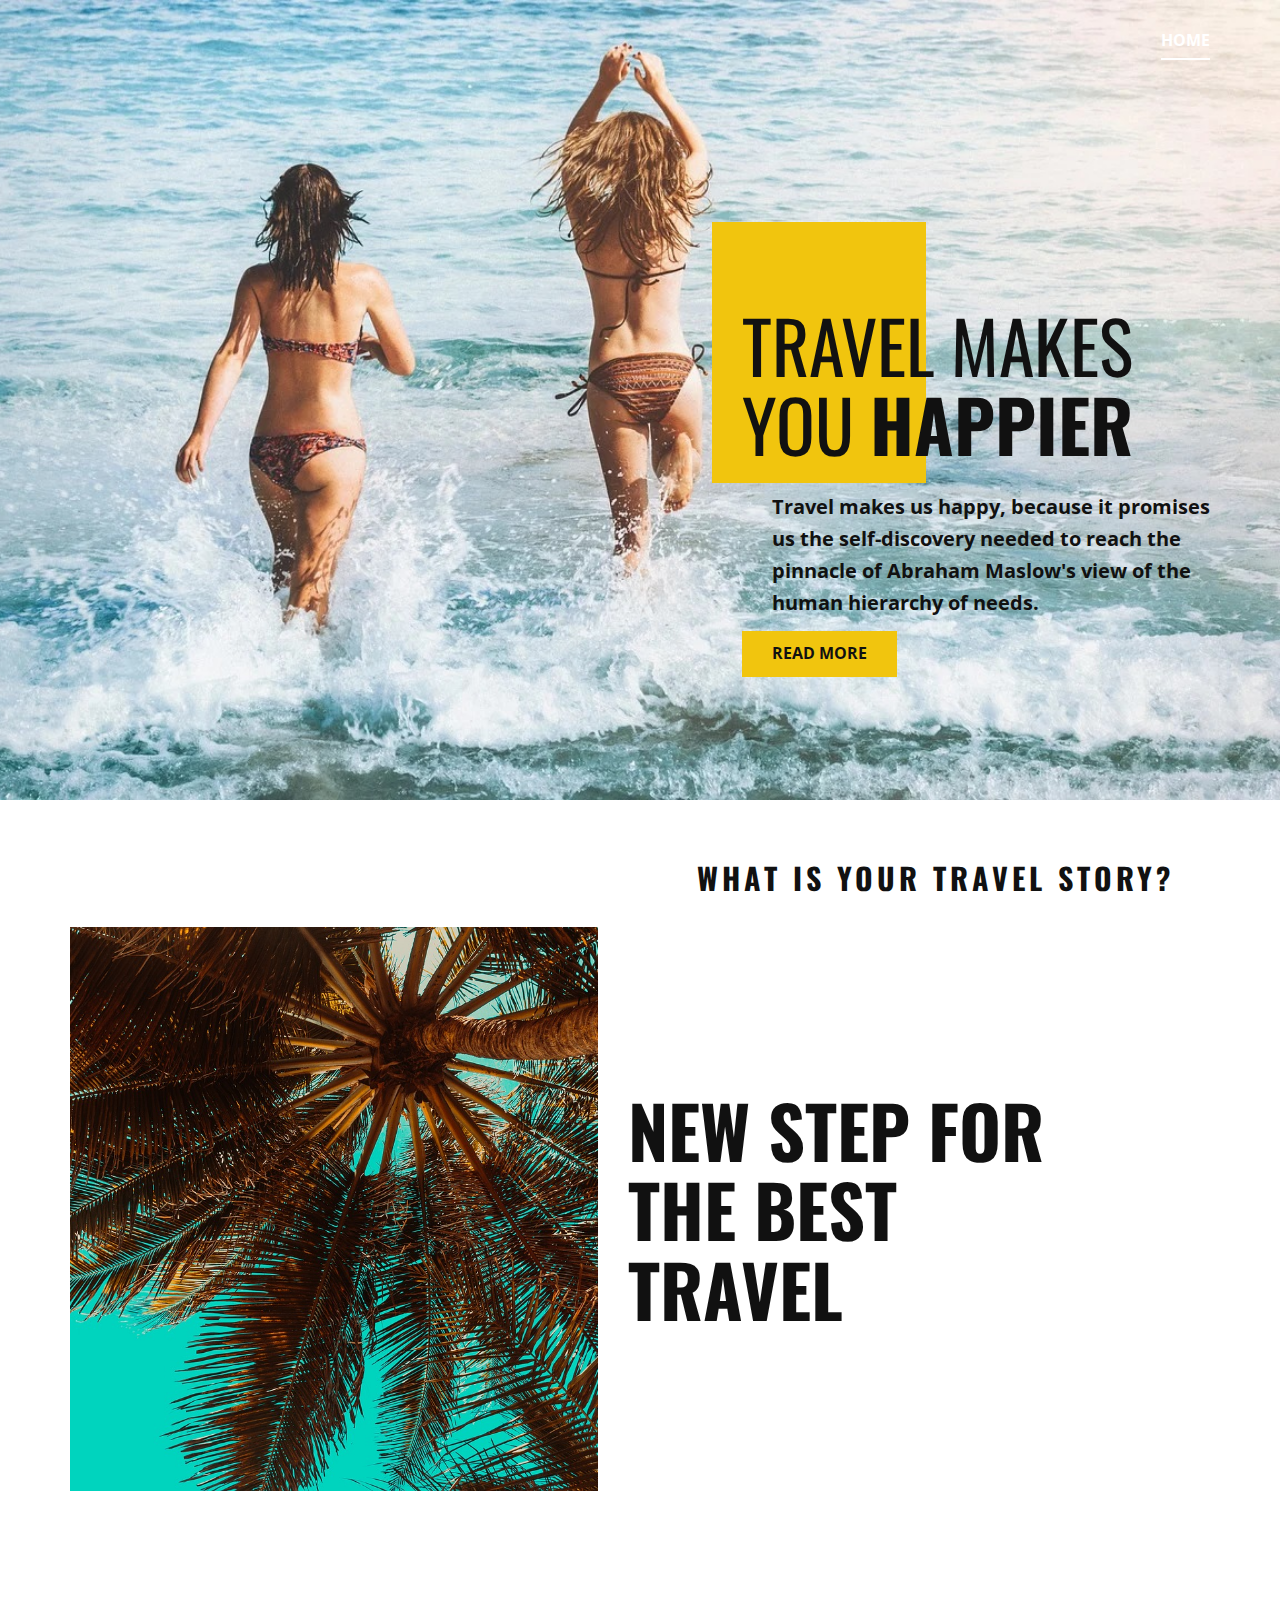
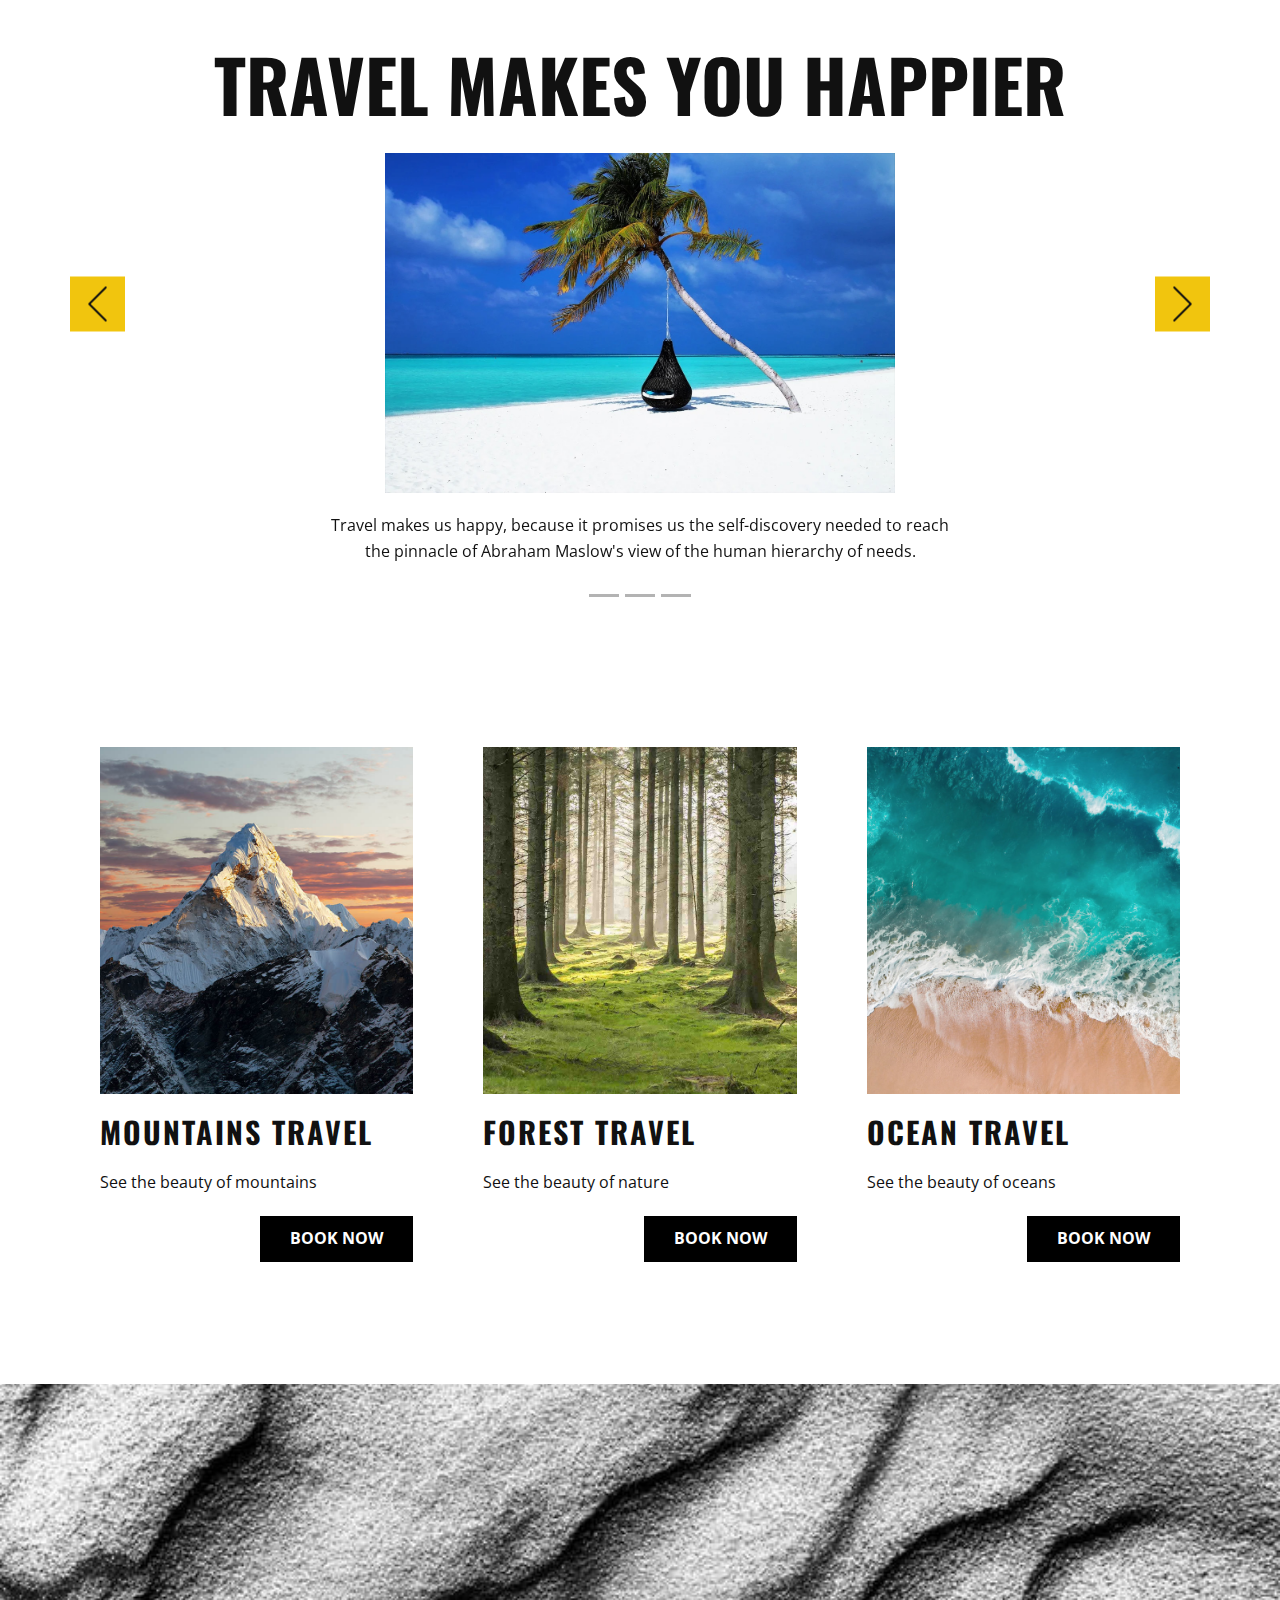
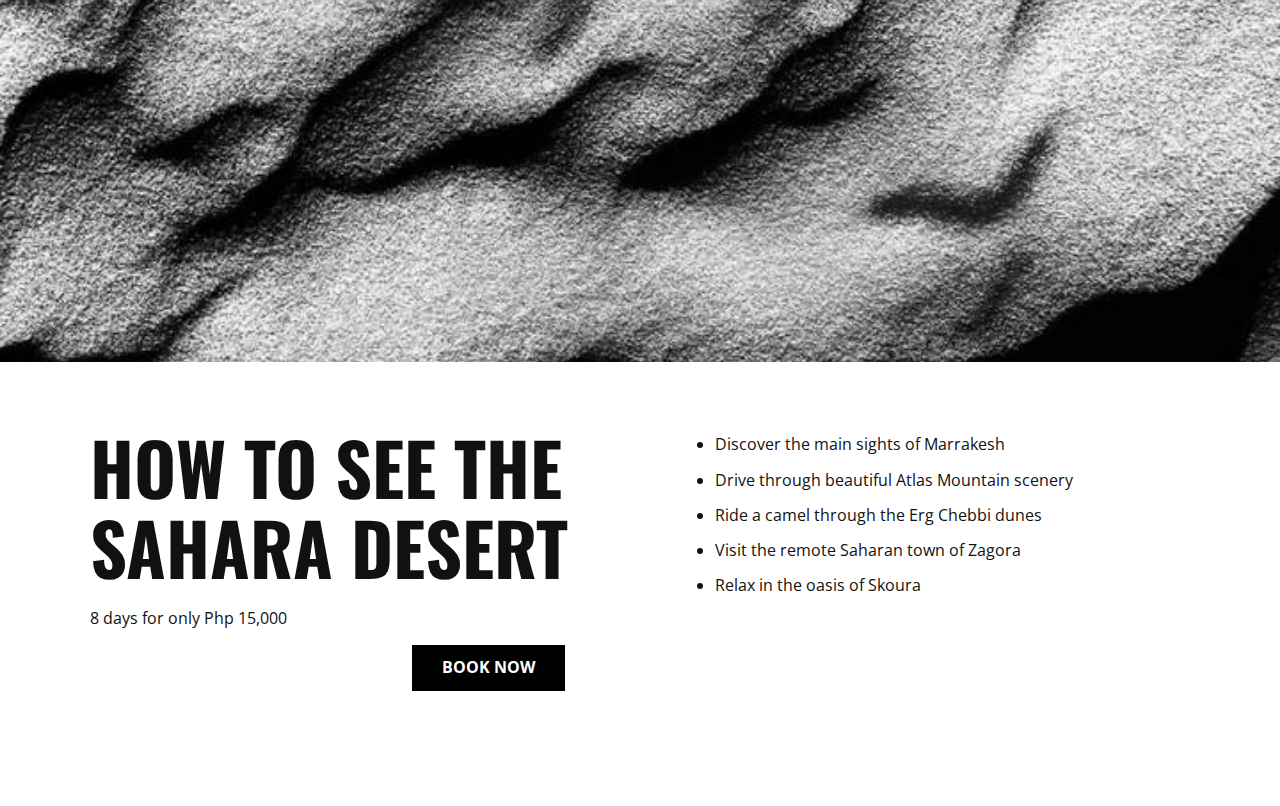
<file: index.html>
<!DOCTYPE html>
<html style="font-size: 16px;">
  <head>
    <meta name="viewport" content="width=device-width, initial-scale=1.0">
    <meta charset="utf-8">
    <meta name="keywords" content="Travel Makes You Happier, New step for the best travel, our perfect team, Travel Makes You&nbsp;Happier, Best place in the world, How to see the Sahara Desert, Contact Us">
    <meta name="description" content="">
    <meta name="page_type" content="np-template-header-footer-from-plugin">
    <title>Home</title>
    <link rel="stylesheet" href="nicepage.css" media="screen">
<link rel="stylesheet" href="Home.css" media="screen">
    <script class="u-script" type="text/javascript" src="jquery.js" defer=""></script>
    <script class="u-script" type="text/javascript" src="nicepage.js" defer=""></script>
    <meta name="generator" content="Nicepage 3.6.2, nicepage.com">
    
    
    
    <link id="u-theme-google-font" rel="stylesheet" href="https://fonts.googleapis.com/css?family=Roboto:100,100i,300,300i,400,400i,500,500i,700,700i,900,900i|Open+Sans:300,300i,400,400i,600,600i,700,700i,800,800i">
    <link id="u-page-google-font" rel="stylesheet" href="https://fonts.googleapis.com/css?family=Oswald:200,300,400,500,600,700|Playfair+Display:400,400i,700,700i,900,900i">
    
    
    
    
    
    
    <script type="application/ld+json">{
		"@context": "http://schema.org",
		"@type": "Organization",
		"name": "",
		"url": "index.html"
}</script>
    <meta property="og:title" content="Home">
    <meta property="og:type" content="website">
    <meta name="theme-color" content="#478ac9">
    <link rel="canonical" href="index.html">
    <meta property="og:url" content="index.html">
  </head>
  <body data-home-page="Home.html" data-home-page-title="Home" class="u-body u-overlap"><header class="u-clearfix u-header u-header" id="sec-e181"><div class="u-clearfix u-sheet u-sheet-1">
        <nav class="u-menu u-menu-dropdown u-offcanvas u-menu-1">
          <div class="menu-collapse" style="font-size: 1rem; letter-spacing: 0px; font-weight: 700; text-transform: uppercase;">
            <a class="u-border-2 u-border-active-white u-border-hover-palette-3-base u-border-no-left u-border-no-right u-border-no-top u-button-style u-custom-left-right-menu-spacing u-custom-padding-bottom u-custom-top-bottom-menu-spacing u-nav-link u-text-active-white u-text-grey-90 u-text-hover-grey-90" href="#">
              <svg><use xmlns:xlink="http://www.w3.org/1999/xlink" xlink:href="#menu-hamburger"></use></svg>
              <svg version="1.1" xmlns="http://www.w3.org/2000/svg" xmlns:xlink="http://www.w3.org/1999/xlink"><defs><symbol id="menu-hamburger" viewBox="0 0 16 16" style="width: 16px; height: 16px;"><rect y="1" width="16" height="2"></rect><rect y="7" width="16" height="2"></rect><rect y="13" width="16" height="2"></rect>
</symbol>
</defs></svg>
            </a>
          </div>
          <div class="u-custom-menu u-nav-container">
            <ul class="u-nav u-spacing-30 u-unstyled u-nav-1"><li class="u-nav-item"><a class="u-border-2 u-border-active-white u-border-hover-palette-3-base u-border-no-left u-border-no-right u-border-no-top u-button-style u-nav-link u-text-active-white u-text-grey-90 u-text-hover-grey-90" href="#" style="padding: 10px 0px;">Home</a>
</li></ul>
          </div>
          <div class="u-custom-menu u-nav-container-collapse">
            <div class="u-black u-container-style u-inner-container-layout u-opacity u-opacity-95 u-sidenav">
              <div class="u-sidenav-overflow">
                <div class="u-menu-close"></div>
                <ul class="u-align-center u-nav u-popupmenu-items u-unstyled u-nav-2"><li class="u-nav-item"><a class="u-button-style u-nav-link" href="#" style="padding: 10px 0px;">Home</a>
</li></ul>
              </div>
            </div>
            <div class="u-black u-menu-overlay u-opacity u-opacity-70"></div>
          </div>
        </nav>
      </div></header>
    <section class="u-align-left u-clearfix u-image u-section-1" src="" id="carousel_d813">
      <div class="u-clearfix u-sheet u-sheet-1">
        <div class="u-align-left u-container-style u-group u-group-1">
          <div class="u-container-layout u-container-layout-1">
            <div class="u-palette-3-base u-shape u-shape-rectangle u-shape-1"></div>
            <h1 class="u-custom-font u-font-oswald u-text u-title u-text-1">Travel Makes You <b>Happier</b>
            </h1>
            <a href="#" class="u-btn u-button-style u-palette-3-base u-btn-1">Read More</a>
          </div>
        </div>
        <p class="u-large-text u-text u-text-variant u-text-2">Travel makes us happy, because it promises us the self-discovery needed to reach the pinnacle of Abraham Maslow's view of the human hierarchy of needs.</p>
      </div>
    </section>
    <section class="u-clearfix u-section-2" id="carousel_d93a">
      <div class="u-clearfix u-sheet u-sheet-1">
        <h4 class="u-custom-font u-font-oswald u-text u-text-1">What is your travel story?</h4>
        <div class="u-clearfix u-layout-wrap u-layout-wrap-1">
          <div class="u-layout">
            <div class="u-layout-row">
              <div class="u-container-style u-image u-layout-cell u-left-cell u-size-30 u-image-1">
                <div class="u-container-layout u-valign-middle u-container-layout-1"></div>
              </div>
              <div class="u-align-left u-container-style u-layout-cell u-right-cell u-size-30 u-layout-cell-2">
                <div class="u-container-layout u-valign-middle u-container-layout-2">
                  <h1 class="u-custom-font u-font-oswald u-text u-text-2">New step for the best travel</h1>
                </div>
              </div>
            </div>
          </div>
        </div>
      </div>
    </section>
    <section class="u-clearfix u-section-3" id="carousel_06fa">
      <div class="u-clearfix u-sheet u-sheet-1">
        <div id="carousel-f997" data-interval="5000" data-u-ride="carousel" class="u-carousel u-slider u-slider-1">
          <ol class="u-absolute-hcenter u-carousel-indicators u-carousel-indicators-1">
            <li data-u-target="#carousel-f997" class="u-active u-grey-30" data-u-slide-to="0"></li>
            <li data-u-target="#carousel-f997" class="u-grey-30" data-u-slide-to="1"></li>
            <li data-u-target="#carousel-f997" class="u-grey-30" data-u-slide-to="2"></li>
          </ol>
          <div class="u-carousel-inner" role="listbox">
            <div class="u-active u-align-center u-carousel-item u-container-style u-slide">
              <div class="u-container-layout u-container-layout-1">
                <h2 class="u-custom-font u-font-oswald u-text u-text-1">Travel Makes You&nbsp;Happier</h2>
                <img src="images/maldives-3220702_1280.jpg" alt="" class="u-image u-image-default u-image-1">
                <p class="u-text u-text-2">Travel makes us happy, because it promises us the self-discovery needed to reach the pinnacle of Abraham Maslow's view of the human hierarchy of needs.</p>
              </div>
            </div>
            <div class="u-align-center u-carousel-item u-container-style u-slide">
              <div class="u-container-layout u-container-layout-2">
                <h2 class="u-custom-font u-font-playfair-display u-text u-text-3">Best place in the world</h2>
                <img src="images/boat-4899802_1280.jpg" alt="" class="u-image u-image-default u-image-2">
                <p class="u-text u-text-4">Travel makes us happy, because it promises us the self-discovery needed to reach the pinnacle of Abraham Maslow's view of the human hierarchy of needs.</p>
              </div>
            </div>
            <div class="test-slide u-carousel-item u-container-style u-slide">
              <div class="u-container-layout u-container-layout-3">
                <h2 class="u-align-center u-custom-font u-font-playfair-display u-text u-text-5">Realease your stress</h2>
                <img src="images/suspension-bridge-959853_1280.jpg" alt="" class="u-image u-image-default u-image-3" data-image-width="1280" data-image-height="853">
                <p class="u-align-center u-text u-text-6">Travel makes us happy, because it promises us the self-discovery needed to reach the pinnacle of Abraham Maslow's view of the human hierarchy of needs.</p>
              </div>
            </div>
          </div>
          <a class="u-absolute-vcenter u-carousel-control u-carousel-control-prev u-palette-3-base u-spacing-10 u-text-body-color u-carousel-control-1" href="#carousel-f997" role="button" data-u-slide="prev">
            <span aria-hidden="true">
              <svg viewBox="0 0 477.175 477.175"><path d="M145.188,238.575l215.5-215.5c5.3-5.3,5.3-13.8,0-19.1s-13.8-5.3-19.1,0l-225.1,225.1c-5.3,5.3-5.3,13.8,0,19.1l225.1,225
                    c2.6,2.6,6.1,4,9.5,4s6.9-1.3,9.5-4c5.3-5.3,5.3-13.8,0-19.1L145.188,238.575z"></path></svg>
            </span>
            <span class="sr-only">Previous</span>
          </a>
          <a class="u-absolute-vcenter u-carousel-control u-carousel-control-next u-palette-3-base u-spacing-10 u-text-body-color u-carousel-control-2" href="#carousel-f997" role="button" data-u-slide="next">
            <span aria-hidden="true">
              <svg viewBox="0 0 477.175 477.175"><path d="M360.731,229.075l-225.1-225.1c-5.3-5.3-13.8-5.3-19.1,0s-5.3,13.8,0,19.1l215.5,215.5l-215.5,215.5
                    c-5.3,5.3-5.3,13.8,0,19.1c2.6,2.6,6.1,4,9.5,4c3.4,0,6.9-1.3,9.5-4l225.1-225.1C365.931,242.875,365.931,234.275,360.731,229.075z"></path></svg>
            </span>
            <span class="sr-only">Next</span>
          </a>
        </div>
      </div>
    </section>
    <section class="u-clearfix u-section-4" id="carousel_9c25">
      <div class="u-clearfix u-sheet u-valign-middle u-sheet-1">
        <div class="u-list u-repeater u-list-1">
          <div class="u-container-style u-list-item u-repeater-item">
            <div class="u-container-layout u-similar-container u-valign-top u-container-layout-1">
              <img src="images/2018_banner.jpg" alt="" class="u-expanded-width u-image u-image-default u-image-1">
              <h5 class="u-custom-font u-font-oswald u-text u-text-1">Mountains travel&nbsp;</h5>
              <p class="u-text u-text-2">See the beauty of mountains</p>
              <a href="Mountain-Tour.html" data-page-id="559824405" class="u-black u-btn u-button-style u-btn-1">Book now</a>
            </div>
          </div>
          <div class="u-container-style u-list-item u-repeater-item">
            <div class="u-container-layout u-similar-container u-valign-top u-container-layout-2">
              <img src="images/feat-1800x0-c-center.jpg" alt="" class="u-expanded-width u-image u-image-default u-image-2">
              <h5 class="u-custom-font u-font-oswald u-text u-text-3">forest travel</h5>
              <p class="u-text u-text-4">See the beauty of nature</p>
              <a href="#" class="u-black u-btn u-button-style u-btn-2">book now</a>
            </div>
          </div>
          <div class="u-container-style u-list-item u-repeater-item">
            <div class="u-container-layout u-similar-container u-valign-top u-container-layout-3">
              <img src="images/Hero.jpg" alt="" class="u-expanded-width u-image u-image-default u-image-3">
              <h5 class="u-custom-font u-font-oswald u-text u-text-5">Ocean travel</h5>
              <p class="u-text u-text-6">See the beauty of oceans</p>
              <a href="#" class="u-black u-btn u-button-style u-btn-3">book now</a>
            </div>
          </div>
        </div>
      </div>
    </section>
    <section class="u-clearfix u-valign-top-lg u-valign-top-xl u-white u-section-5" id="carousel_6e09">
      <img src="images/pexels-photo-3601244.jpeg" alt="" class="u-expanded-width u-image u-image-default u-image-1" data-image-width="720" data-image-height="1080">
      <div class="u-clearfix u-gutter-30 u-layout-wrap u-layout-wrap-1">
        <div class="u-layout">
          <div class="u-layout-row">
            <div class="u-container-style u-layout-cell u-left-cell u-size-31 u-layout-cell-1">
              <div class="u-container-layout u-container-layout-1">
                <h2 class="u-custom-font u-font-oswald u-text u-text-1">How to see the Sahara Desert</h2>
                <p class="u-text u-text-2">8 days for only Php 15,000</p>
                <a href="https://nicepage.com/html-website-builder" class="u-black u-btn u-button-style u-btn-1">Book now</a>
              </div>
            </div>
            <div class="u-container-style u-layout-cell u-right-cell u-size-29 u-layout-cell-2">
              <div class="u-container-layout u-valign-top u-container-layout-2">
                <ul class="u-text u-text-3">
                  <li>Discover the main sights of Marrakesh</li>
                  <li>Drive through beautiful Atlas Mountain scenery</li>
                  <li>Ride a camel through the Erg Chebbi dunes</li>
                  <li>Visit the remote Saharan town of Zagora</li>
                  <li>Relax in the oasis of Skoura<br>
                  </li>
                </ul>
              </div>
            </div>
          </div>
        </div>
      </div>
    </section>
    
    
    
    
  </body>
</html>
</file>
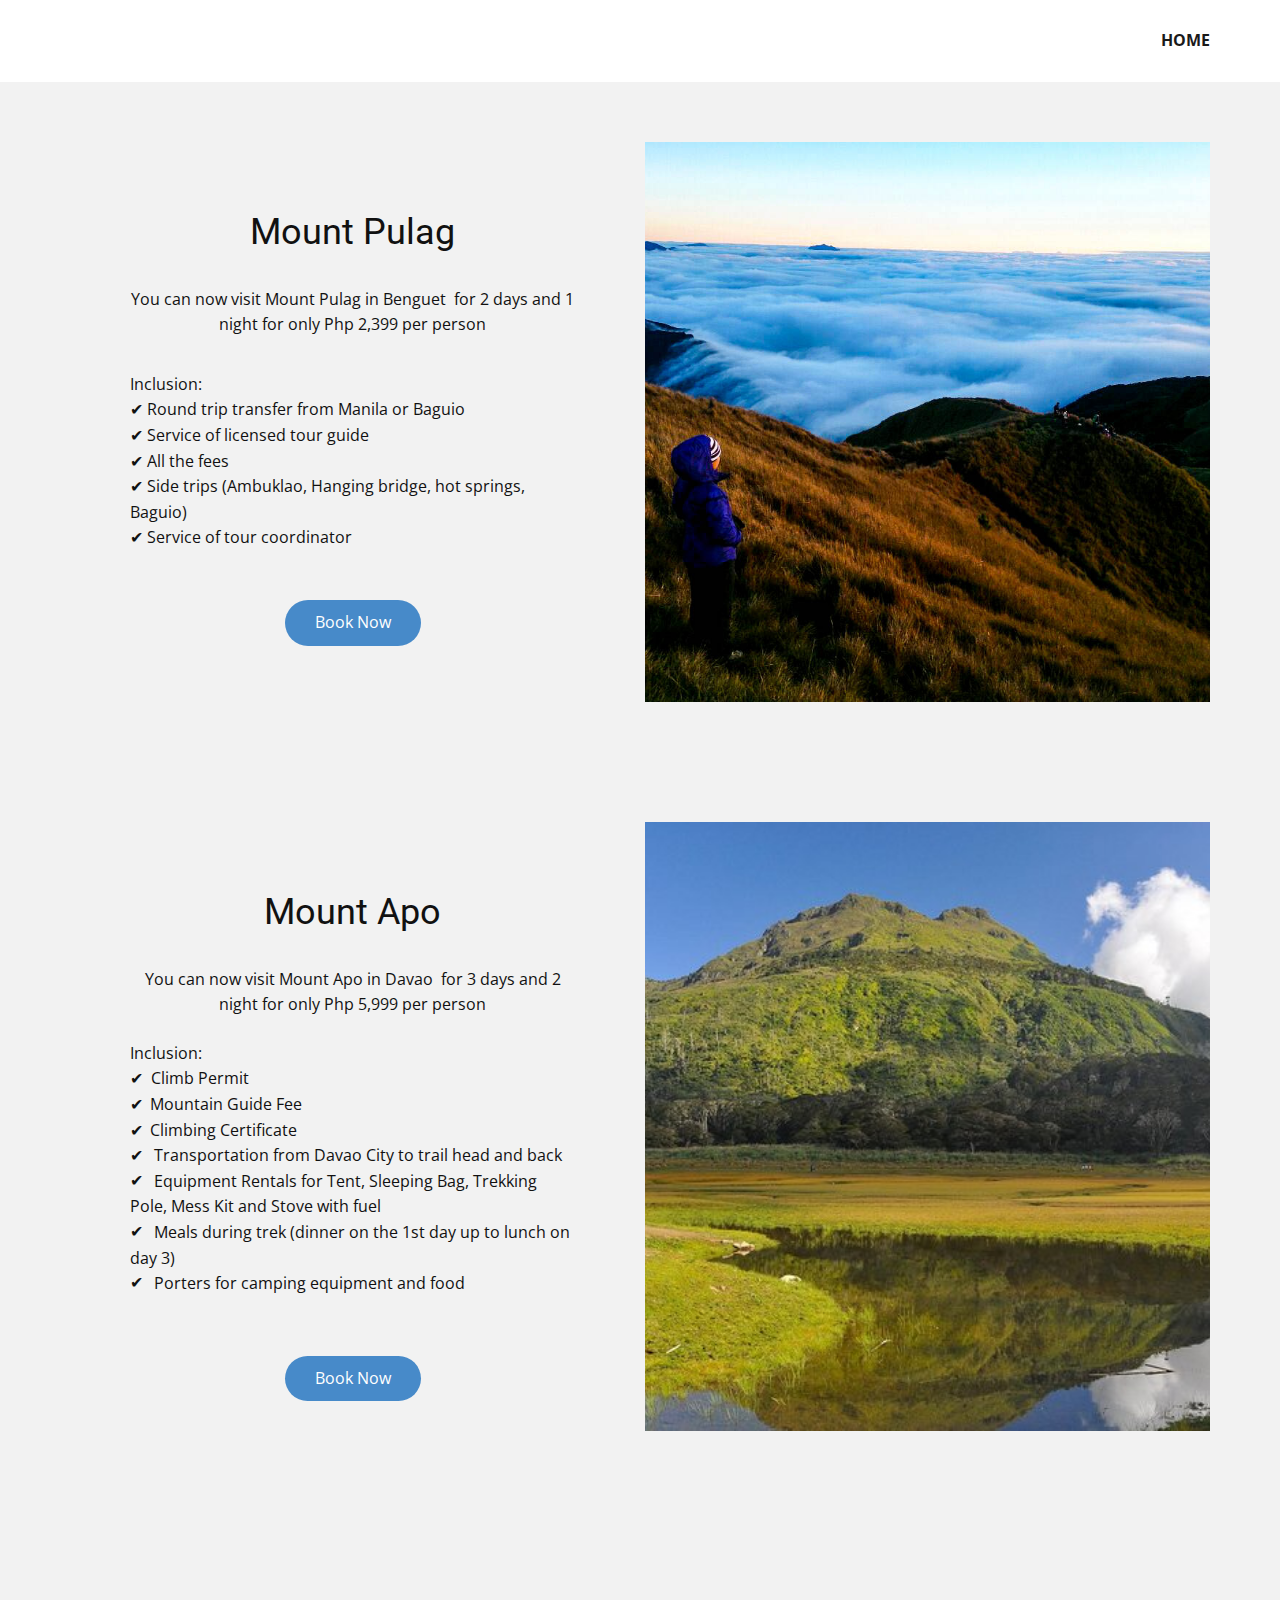
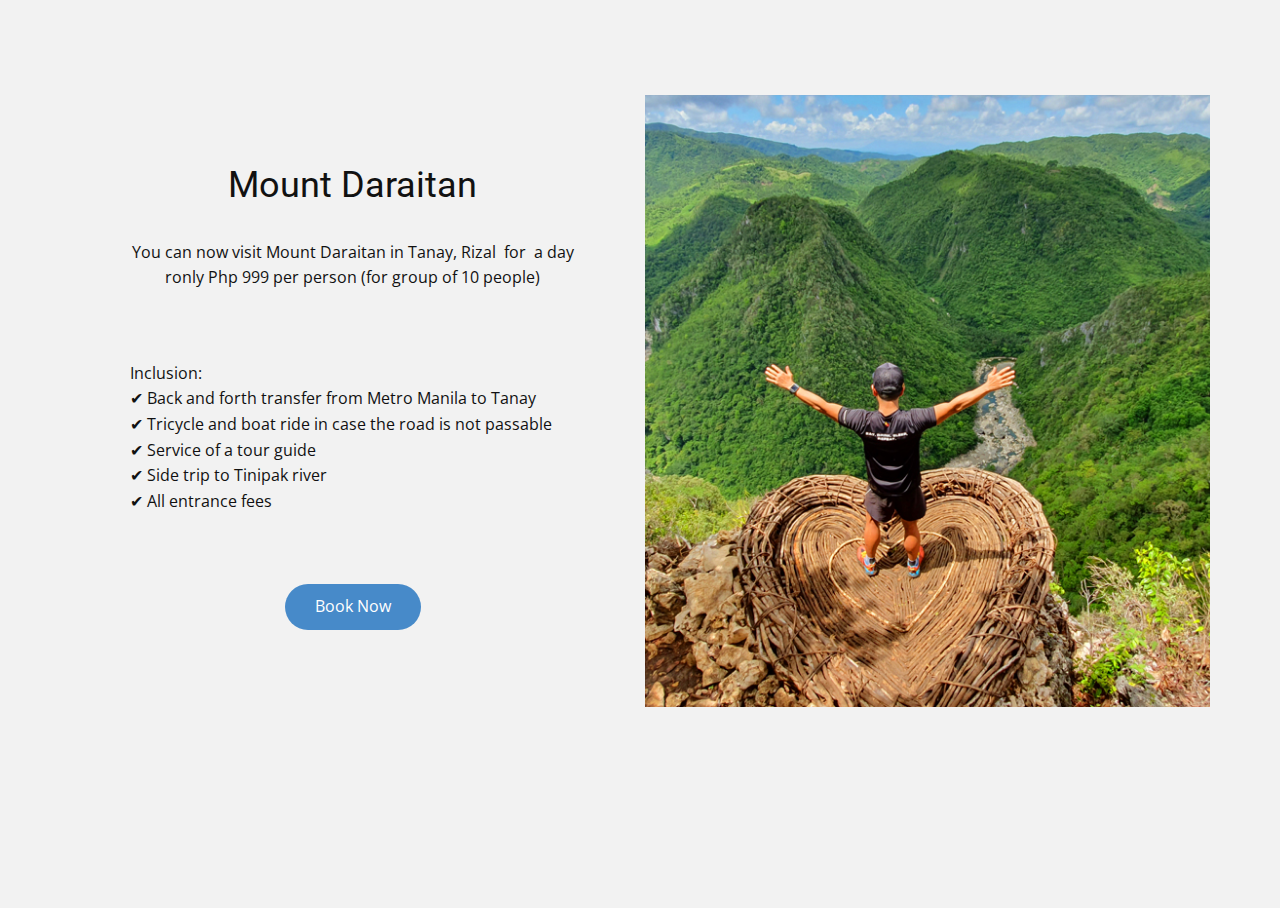
<file: Mountain-Tour.html>
<!DOCTYPE html>
<html style="font-size: 16px;">
  <head>
    <meta name="viewport" content="width=device-width, initial-scale=1.0">
    <meta charset="utf-8">
    <meta name="keywords" content="Mount Pulag, Mount Apo, Mount Daraitan">
    <meta name="description" content="">
    <meta name="page_type" content="np-template-header-footer-from-plugin">
    <title>Mountain Tour</title>
    <link rel="stylesheet" href="nicepage.css" media="screen">
<link rel="stylesheet" href="Mountain-Tour.css" media="screen">
    <script class="u-script" type="text/javascript" src="jquery.js" defer=""></script>
    <script class="u-script" type="text/javascript" src="nicepage.js" defer=""></script>
    <meta name="generator" content="Nicepage 3.6.2, nicepage.com">
    <link id="u-theme-google-font" rel="stylesheet" href="https://fonts.googleapis.com/css?family=Roboto:100,100i,300,300i,400,400i,500,500i,700,700i,900,900i|Open+Sans:300,300i,400,400i,600,600i,700,700i,800,800i">
    
    
    
    
    <script type="application/ld+json">{
		"@context": "http://schema.org",
		"@type": "Organization",
		"name": "",
		"url": "index.html"
}</script>
    <meta property="og:title" content="Mountain Tour">
    <meta property="og:type" content="website">
    <meta name="theme-color" content="#478ac9">
    <link rel="canonical" href="index.html">
    <meta property="og:url" content="index.html">
  </head>
  <body class="u-body"><header class="u-clearfix u-header u-header" id="sec-e181"><div class="u-clearfix u-sheet u-sheet-1">
        <nav class="u-menu u-menu-dropdown u-offcanvas u-menu-1">
          <div class="menu-collapse" style="font-size: 1rem; letter-spacing: 0px; font-weight: 700; text-transform: uppercase;">
            <a class="u-border-2 u-border-active-white u-border-hover-palette-3-base u-border-no-left u-border-no-right u-border-no-top u-button-style u-custom-left-right-menu-spacing u-custom-padding-bottom u-custom-top-bottom-menu-spacing u-nav-link u-text-active-white u-text-grey-90 u-text-hover-grey-90" href="#">
              <svg><use xmlns:xlink="http://www.w3.org/1999/xlink" xlink:href="#menu-hamburger"></use></svg>
              <svg version="1.1" xmlns="http://www.w3.org/2000/svg" xmlns:xlink="http://www.w3.org/1999/xlink"><defs><symbol id="menu-hamburger" viewBox="0 0 16 16" style="width: 16px; height: 16px;"><rect y="1" width="16" height="2"></rect><rect y="7" width="16" height="2"></rect><rect y="13" width="16" height="2"></rect>
</symbol>
</defs></svg>
            </a>
          </div>
          <div class="u-custom-menu u-nav-container">
            <ul class="u-nav u-spacing-30 u-unstyled u-nav-1"><li class="u-nav-item"><a class="u-border-2 u-border-active-white u-border-hover-palette-3-base u-border-no-left u-border-no-right u-border-no-top u-button-style u-nav-link u-text-active-white u-text-grey-90 u-text-hover-grey-90" href="#" style="padding: 10px 0px;">Home</a>
</li></ul>
          </div>
          <div class="u-custom-menu u-nav-container-collapse">
            <div class="u-black u-container-style u-inner-container-layout u-opacity u-opacity-95 u-sidenav">
              <div class="u-sidenav-overflow">
                <div class="u-menu-close"></div>
                <ul class="u-align-center u-nav u-popupmenu-items u-unstyled u-nav-2"><li class="u-nav-item"><a class="u-button-style u-nav-link" href="#" style="padding: 10px 0px;">Home</a>
</li></ul>
              </div>
            </div>
            <div class="u-black u-menu-overlay u-opacity u-opacity-70"></div>
          </div>
        </nav>
      </div></header>
    <section class="u-clearfix u-grey-5 u-section-1" id="sec-d077">
      <div class="u-clearfix u-sheet u-sheet-1">
        <div class="u-clearfix u-expanded-width u-gutter-10 u-layout-wrap u-layout-wrap-1">
          <div class="u-layout" style="">
            <div class="u-layout-row" style="">
              <div class="u-container-style u-layout-cell u-left-cell u-size-30 u-size-xs-60 u-layout-cell-1" src="">
                <div class="u-container-layout u-container-layout-1">
                  <h2 class="u-align-center u-text u-text-1">Mount Pulag</h2>
                  <p class="u-align-center u-text u-text-2">You can now visit Mount Pulag in Benguet&nbsp; for 2 days and 1 night for only Php 2,399 per person<br>
                  </p>
                  <p class="u-align-left u-text u-text-3">Inclusion:&nbsp;<a class="u-active-none u-border-none u-btn u-button-link u-button-style u-hover-none u-none u-text-body-color u-btn-1">
                      <br>✔ Round trip transfer from Manila or Baguio<br>✔ Service of licensed tour guide<br>✔ All the fees<br>✔ Side trips (Ambuklao, Hanging bridge, hot springs, Baguio)<br>✔ Service of tour coordinator
                    </a>&nbsp;<br>
                  </p>
                  <a href="#" class="u-btn u-btn-round u-button-style u-radius-50 u-btn-2">Book Now</a>
                </div>
              </div>
              <div class="u-align-center u-container-style u-image u-layout-cell u-right-cell u-size-30 u-size-xs-60 u-image-1" src="">
                <div class="u-container-layout u-valign-middle u-container-layout-2" src=""></div>
              </div>
            </div>
          </div>
        </div>
      </div>
    </section>
    <section class="u-clearfix u-grey-5 u-section-2" id="carousel_99d8">
      <div class="u-clearfix u-sheet u-sheet-1">
        <div class="u-clearfix u-expanded-width u-gutter-10 u-layout-wrap u-layout-wrap-1">
          <div class="u-layout" style="">
            <div class="u-layout-row" style="">
              <div class="u-container-style u-layout-cell u-left-cell u-size-30 u-size-xs-60 u-layout-cell-1" src="">
                <div class="u-container-layout u-container-layout-1">
                  <h2 class="u-align-center u-text u-text-1">Mount Apo</h2>
                  <p class="u-align-center u-text u-text-2">You can now visit Mount Apo in Davao&nbsp; for 3 days and 2 night for only Php 5,999 per person<br>
                  </p>
                  <p class="u-align-left u-text u-text-3">Inclusion:&nbsp;<a class="u-active-none u-border-none u-btn u-button-link u-button-style u-hover-none u-none u-text-body-color u-btn-1">
                      <br>✔&nbsp;
                    </a>Climb Permit<br>&nbsp; &nbsp; &nbsp;Mountain Guide Fee<br>&nbsp; &nbsp; &nbsp;Climbing Certificate<br>&nbsp; &nbsp; &nbsp; Transportation from Davao City to trail head and back<br>&nbsp; &nbsp; &nbsp; Equipment Rentals for Tent, Sleeping Bag, Trekking&nbsp; &nbsp; &nbsp; Pole, Mess Kit and Stove with fuel<br>&nbsp; &nbsp; &nbsp; Meals during trek&nbsp;(dinner on the 1st day up to lunch on day 3)<br>&nbsp; &nbsp; &nbsp; Porters for camping equipment and food<br>
                  </p>
                  <a class="u-active-none u-border-none u-btn u-button-link u-button-style u-hover-none u-none u-text-body-color u-btn-2">
                    <br>✔&nbsp;
                  </a>
                  <a class="u-active-none u-border-none u-btn u-button-link u-button-style u-hover-none u-none u-text-body-color u-btn-3">
                    <br>✔&nbsp;
                  </a>
                  <a class="u-active-none u-border-none u-btn u-button-link u-button-style u-hover-none u-none u-text-body-color u-btn-4">
                    <br>✔&nbsp;
                  </a>
                  <a class="u-active-none u-border-none u-btn u-button-link u-button-style u-hover-none u-none u-text-body-color u-btn-5">
                    <br>✔&nbsp;
                  </a>
                  <a class="u-active-none u-border-none u-btn u-button-link u-button-style u-hover-none u-none u-text-body-color u-btn-6">
                    <br>✔&nbsp;
                  </a>
                  <a class="u-active-none u-border-none u-btn u-button-link u-button-style u-hover-none u-none u-text-body-color u-btn-7">
                    <br>✔&nbsp;
                  </a>
                  <a href="#" class="u-btn u-btn-round u-button-style u-radius-50 u-btn-8">Book Now</a>
                </div>
              </div>
              <div class="u-align-center u-container-style u-image u-layout-cell u-right-cell u-size-30 u-size-xs-60 u-image-1" src="">
                <div class="u-container-layout u-valign-middle u-container-layout-2" src=""></div>
              </div>
            </div>
          </div>
        </div>
      </div>
    </section>
    <section class="u-clearfix u-grey-5 u-section-3" id="carousel_4206">
      <div class="u-clearfix u-sheet u-sheet-1">
        <div class="u-clearfix u-expanded-width u-gutter-10 u-layout-wrap u-layout-wrap-1">
          <div class="u-layout" style="">
            <div class="u-layout-row" style="">
              <div class="u-container-style u-layout-cell u-left-cell u-size-30 u-size-xs-60 u-layout-cell-1" src="">
                <div class="u-container-layout u-container-layout-1">
                  <h2 class="u-align-center u-text u-text-1">Mount Daraitan</h2>
                  <p class="u-align-center u-text u-text-2">You can now visit Mount Daraitan in Tanay, Rizal&nbsp; for&nbsp; a day ronly Php 999 per person (for group of 10 people)<br>
                  </p>
                  <p class="u-align-left u-text u-text-3">Inclusion:&nbsp;<br>✔ Back and forth transfer from Metro Manila to Tanay<br>✔ Tricycle and boat ride in case the road is not passable<br>✔ Service of a tour guide<br>✔ Side trip to Tinipak river<br>✔ All entrance fees<br>
                  </p>
                  <a href="#" class="u-btn u-btn-round u-button-style u-radius-50 u-btn-1">Book Now</a>
                </div>
              </div>
              <div class="u-align-center u-container-style u-image u-layout-cell u-right-cell u-size-30 u-size-xs-60 u-image-1" src="">
                <div class="u-container-layout u-valign-middle u-container-layout-2" src=""></div>
              </div>
            </div>
          </div>
        </div>
      </div>
    </section>
    
    
   
    
  </body>
</html>
</file>
